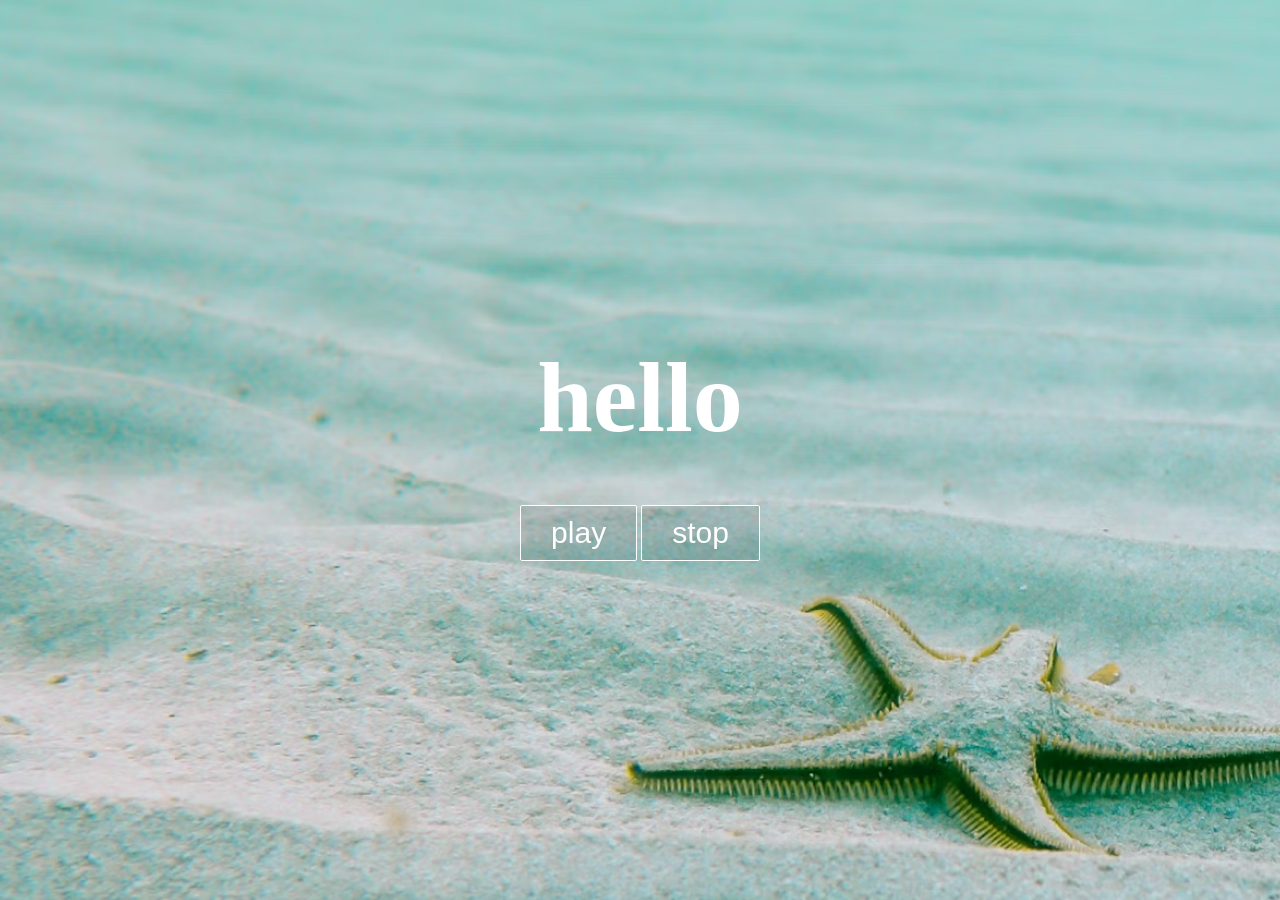
<file: index.html>
<!DOCTYPE html>
<html lang="en">

<head>
    <meta charset="UTF-8">
    <meta name="viewport" content="width=device-width, initial-scale=1.0">
    <title>Document</title>
    <link rel="stylesheet" href="./css/sytle.css">
</head>
<body>
    <div id="container">
        <h1 class="title"></h1>
        <div class="btn-wrap">
            <button class="play">play</button>
            <button class="stop">stop</button>
        </div>
    </div>
    <script src="./js/script.js"></script>
</body>

</html>
</file>
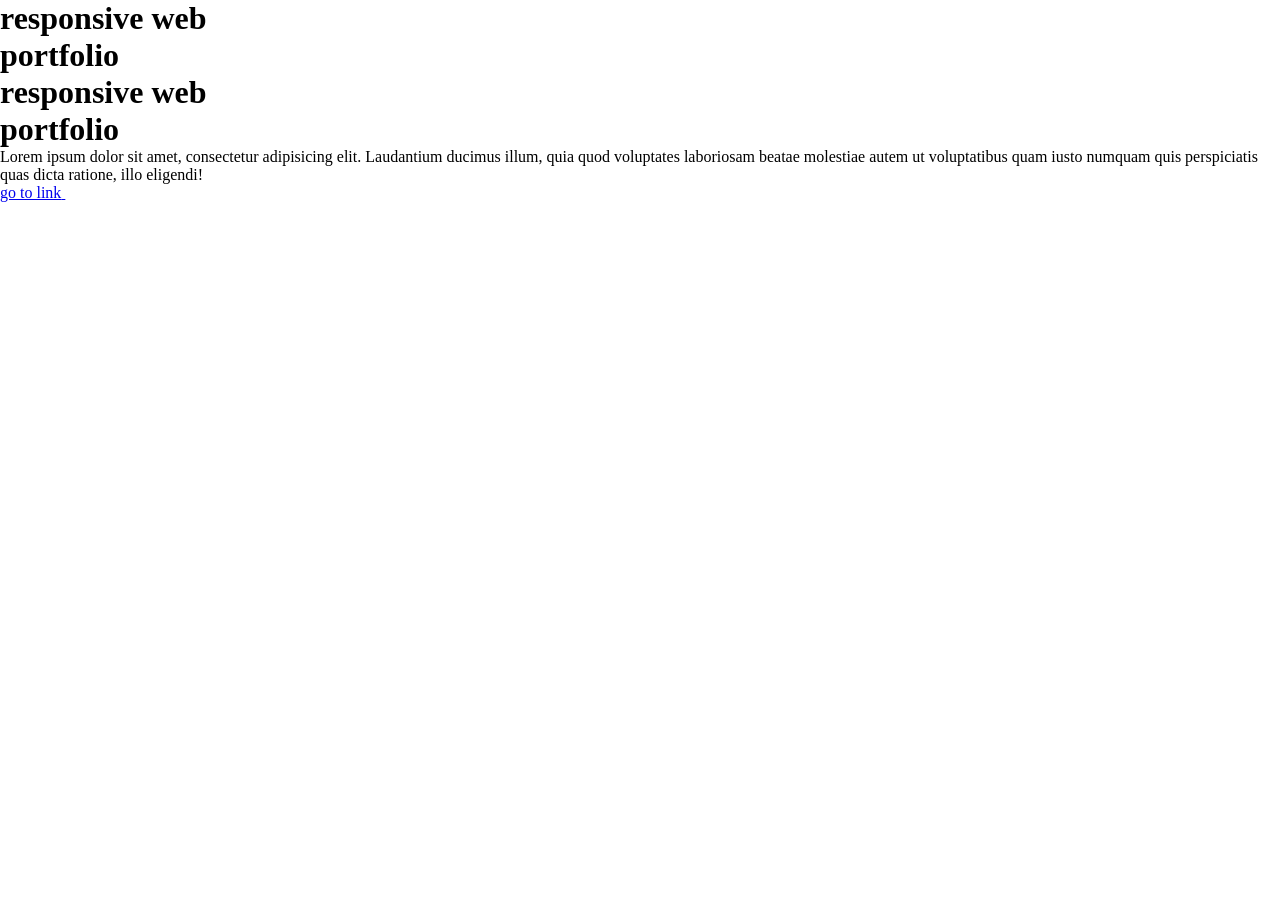
<file: common.html>
<!DOCTYPE html>
<html lang="en">

<head>
    <meta charset="UTF-8">
    <meta name="viewport" content="width=device-width, initial-scale=1.0">
    <title>Document</title>
    <link rel="stylesheet" href="./css/style.css">
</head>

<body>
    <h1 class="t-shadow">responsive web <br>
        portfolio</h1>
    <h1>responsive web <br>
        portfolio</h1>
    <p>
        Lorem ipsum dolor sit amet, consectetur adipisicing elit. Laudantium ducimus illum, quia quod voluptates
        laboriosam beatae molestiae autem ut voluptatibus quam iusto numquam quis perspiciatis quas dicta ratione, illo
        eligendi!
    </p>
    <a href="#" class="btn b-shadow">
        <span> go to link</span>
        <img src="./img/arrow_white.svg" alt="arrow">
    </a>
</body>

</html>
</file>
<file: css/sytle.css>
* {
    margin: 0;
    padding: 0;
    box-sizing: border-box;
}

#container {
    height: 100vh;
    display: flex;
    justify-content: center;
    align-items: center;
    flex-direction: column;
    gap: 50px;
    transition: all .3s ease-in-out;
}

#container .title {
    color: #fff;
    font-size: 100px;
    transition: all .3s ease-in-out;
}

#container .play {
    background-color: rgba(0, 0, 0, 0.089);
    border: 1px solid #fff;
    border-radius: 2px;
    padding: 10px 30px;
    color: #fff;
    font-size: 30px;
}

#container .stop {
    background-color: rgba(0, 0, 0, 0.089);
    border: 1px solid #fff;
    border-radius: 2px;
    padding: 10px 30px;
    color: #fff;
    font-size: 30px;
}
</file>
<file: css/style.css>
* {
    margin: 0;
    padding: 0;
    box-sizing: border-box;
}

ul {
    list-style-type: none;
}

#container {
    height: 100vh;
    position: relative;
    overflow: hidden;
    display: flex;
    align-items: center;
    justify-content: center;
}

.bg-wrap {
    position: absolute;
    width: 100%;
    height: 100%;
}

.bg-wrap li {
    position: absolute;
    width: 100%;
    height: 100%;
    background-repeat: no-repeat;
    background-size: cover;
    background-position: center;
    filter: blur(20px);
    transform: scale(1.3);
    opacity: 0;
    transition: opacity .3s;
}

.bg-wrap li.active {
    opacity: 1;
}

.bg-wrap li.bg1 {
    background-image: url(../img/1.jpeg);
}

.bg-wrap li.bg2 {
    background-image: url(../img/2.jpeg);
}

.bg-wrap li.bg3 {
    background-image: url(../img/3.jpeg);
}

.bg-wrap li.bg4 {
    background-image: url(../img/4.jpeg);
}

.gallery-wrap {
    width: 800px;
    height: 600px;
    position: relative;
}

.gallery {
    height: 100%;
}

.gallery .swiper-slide {
    background-repeat: no-repeat;
    background-size: cover;
    background-position: center;
    display: flex;
    justify-content: center;
    align-items: center;

}


.gallery .swiper-slide h2 {
    color: #fff;
    text-shadow: 0 0 10px rgba(0, 0, 0, 0.363);
    font-size: 50px;
    transition: all .3s .5s;
    transform: translateY(50%);
    opacity: 0;
}

.gallery .swiper-slide-active h2 {
    transform: translateY(0);
    opacity: 1;
}

.gallery .swiper-slide.s01 {
    background-image: url(../img/1.jpeg);
}

.gallery .swiper-slide.s02 {
    background-image: url(../img/2.jpeg);
}

.gallery .swiper-slide.s03 {
    background-image: url(../img/3.jpeg);
}

.gallery .swiper-slide.s04 {
    background-image: url(../img/4.jpeg);
}

.gallery-wrap .swiper-button-next:after,
.gallery-wrap .swiper-button-prev:after {
    display: none;
}



.gallery-wrap .swiper-button-prev {
    left: -40px;
    background: url(../img/left.png) no-repeat center/contain;
}

.gallery-wrap .swiper-button-next {
    right: -40px;
    background: url(../img/right.png) no-repeat center/contain;
}
</file>
